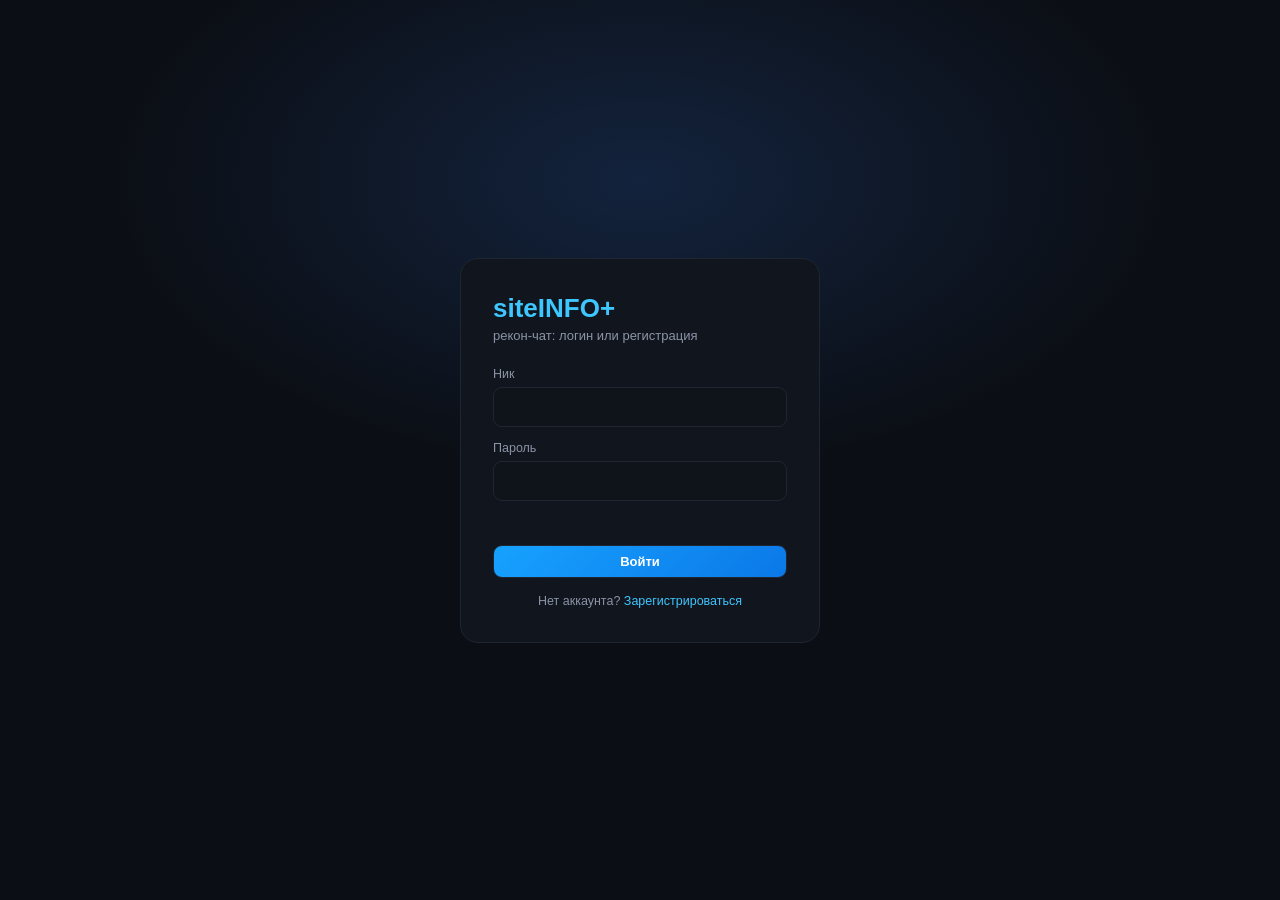
<file: templates/auth.html>
<!DOCTYPE html>
<html lang="ru">
<head>
<meta charset="UTF-8">
<meta name="viewport" content="width=device-width, initial-scale=1.0">
<title>siteINFO+ — вход</title>
<link rel="stylesheet" href="/static/style.css">
<style>
  body.auth-body{display:flex;align-items:center;justify-content:center;height:100vh;background:radial-gradient(900px 500px at 50% 20%,#13233d 0%,#0b0e14 60%)}
  .auth-card{width:360px;padding:34px 32px;border:1px solid var(--line);border-radius:18px;background:var(--panel)}
  .auth-card h1{margin:0 0 4px;font-size:26px;color:var(--acc)}
  .auth-sub{color:var(--mut);font-size:13px;margin-bottom:24px}
  .field{display:flex;flex-direction:column;gap:6px;margin-bottom:14px}
  .field label{font-size:12.5px;color:var(--mut)}
  .field input{background:var(--panel2);border:1px solid var(--line);border-radius:9px;color:var(--txt);padding:11px 13px;font-size:14px;outline:none}
  .field input:focus{border-color:var(--acc)}
  .auth-err{color:var(--err);font-size:12.5px;min-height:16px;margin-bottom:8px}
  .auth-switch{font-size:12.5px;color:var(--mut);margin-top:16px;text-align:center}
  .auth-switch a{color:var(--acc);cursor:pointer;text-decoration:none}
  .btn.primary{width:100%;margin-top:6px}
</style>
</head>
<body class="auth-body">
  <div class="auth-card">
    <h1>siteINFO+</h1>
    <div class="auth-sub">рекон-чат: логин или регистрация</div>
    <form id="authForm" autocomplete="off">
      <div class="field">
        <label for="username">Ник</label>
        <input id="username" autocomplete="username" required>
      </div>
      <div class="field">
        <label for="password">Пароль</label>
        <input id="password" type="password" autocomplete="current-password" required>
      </div>
      <div class="auth-err" id="authErr"></div>
      <button class="btn primary" type="submit" id="authBtn">Войти</button>
    </form>
    <div class="auth-switch" id="authSwitch">Нет аккаунта? <a id="switchLink">Зарегистрироваться</a></div>
  </div>
<script src="/static/auth.js"></script>
</body>
</html>
</file>
<file: static/style.css>
:root{
  --bg:#0b0e14; --panel:#11151d; --panel2:#0f131a; --line:#1f2632;
  --txt:#e6ebf2; --mut:#8b94a7; --acc:#3ec6ff; --ok:#41e08a; --err:#ff7a7a; --amber:#ffc46b;
  --mono:ui-monospace,SFMono-Regular,Consolas,"Cascadia Code",monospace;
}
*{box-sizing:border-box;margin:0;padding:0}
html,body{height:100%}
body{
  background:radial-gradient(1200px 500px at 50% -10%,#12203a 0%,var(--bg) 60%);
  color:var(--txt); font-family:Segoe UI,Roboto,Helvetica,Arial,sans-serif;
  display:flex; flex-direction:column; height:100vh; overflow:hidden;
}
.topbar{
  display:flex; align-items:center; justify-content:space-between;
  padding:12px 22px; border-bottom:1px solid var(--line); background:rgba(13,17,25,.7); backdrop-filter:blur(6px);
}
.brand{display:flex; align-items:baseline; gap:14px}
.logo{font-weight:800; font-size:20px; letter-spacing:.5px; color:var(--acc)}
.tag{color:var(--mut); font-size:13px}
.btn{border:1px solid var(--line); background:transparent; color:var(--txt); padding:8px 14px; border-radius:9px; cursor:pointer; font-size:13px; transition:.15s}
.btn:hover{border-color:var(--acc); color:var(--acc)}
.btn.primary{background:linear-gradient(135deg,#17a2ff,#0b78e8); color:#fff; font-weight:600}
.btn.primary:hover{filter:brightness(1.12)}
.btn:disabled{opacity:.5; cursor:not-allowed}

.chat-wrap{flex:1; overflow-y:auto; padding:18px 0}
.chat-pane .chat{flex:1; overflow-y:auto; max-width:100%; padding:18px 24px; display:flex; flex-direction:column; gap:10px}
.intro{display:flex; justify-content:center; margin-top:6vh}
.intro-card{text-align:center; max-width:520px; padding:34px 30px; border:1px solid var(--line); border-radius:18px; background:var(--panel)}
.intro-ico{font-size:44px; margin-bottom:12px}
.intro-card h2{font-size:20px; font-weight:700; margin-bottom:10px}
.intro-card p{color:var(--mut); font-size:14px; line-height:1.6}
.sample{margin-top:18px; font-size:13px; color:var(--mut)}
.sample code{background:var(--panel2); border:1px solid var(--line); padding:3px 8px; border-radius:6px; color:var(--acc)}

/* этап-строка */
.msg{display:flex; gap:12px; align-items:flex-start; animation:in .25s ease}
@keyframes in{from{opacity:0; transform:translateY(6px)}to{opacity:1; transform:none}}
.msg .ico{flex:0 0 22px; height:22px; display:grid; place-items:center; font-size:12px; margin-top:3px}
.stage .ico{color:var(--mut)}
.ok .ico{color:var(--ok)}
.err .ico{color:var(--err)}
.block .ico{color:var(--amber)}
.final .ico{color:var(--acc)}

.msg .body{flex:1; min-width:0}
.msg .ttl{font-family:var(--mono); font-size:12.5px; color:var(--mut); display:flex; gap:10px; align-items:center; flex-wrap:wrap}
.msg .ttl .name{color:var(--txt); font-weight:600; font-size:13px}
.msg .ttl .stamp{font-size:10.5px; color:#5b6577; margin-left:auto}
.ok .ttl .name{color:var(--ok)}
.stage .ttl .name{color:var(--mut); font-weight:500}
.final .ttl .name{color:var(--acc)}

.detail{margin-top:4px; font-family:var(--mono); font-size:12.5px; line-height:1.55; color:#c3cbda;
  white-space:pre-wrap; word-break:break-word; background:var(--panel2); border:1px solid var(--line);
  border-radius:10px; padding:10px 12px; max-width:100%; display:none}
.detail.open{display:block}
.summary{margin-top:2px; font-family:var(--mono); font-size:12.5px; color:#c3cbda; white-space:pre-wrap; word-break:break-word}
.chev{color:#5b6577; cursor:pointer; font-size:10px; user-select:none}
.chev:hover{color:var(--acc)}

.err .detail{display:block; border-color:rgba(255,122,122,.25); color:#d99; background:rgba(255,90,90,.06)}
.err .detail.open{display:block}

.final{border:1px solid var(--line); border-radius:12px; background:linear-gradient(180deg,#0f1826,#0c1119); padding:2px 4px}
.final .report{font-family:var(--mono); font-size:12.5px; line-height:1.55; white-space:pre-wrap; overflow-x:auto; max-height:56vh; overflow-y:auto; padding:14px 16px}
.report::-webkit-scrollbar{width:8px}
.report::-webkit-scrollbar-thumb{background:#26303f; border-radius:4px}

/* блок «Думаю…» — свёрнутый по умолчанию */
.msg.thinking{background:var(--panel); border:1px solid var(--line); border-radius:12px; padding:8px 12px}
.msg.thinking .ico{color:var(--amber)}
.msg.thinking .ttl{cursor:pointer; user-select:none}
.msg.thinking .name{font-weight:700; font-size:13.5px; color:var(--amber)}
.msg.thinking .chev{color:var(--mut); font-size:12px; width:14px; display:inline-block; transition:.15s}
.msg.thinking:hover .chev{color:var(--acc)}
.msg.thinking .counter{font-family:var(--mono); font-size:11px; color:var(--mut); background:var(--panel2);
  border:1px solid var(--line); padding:2px 8px; border-radius:20px}
.msg.thinking .cursor{color:var(--acc); animation:blink 1s steps(1) infinite; font-size:12px}
@keyframes blink{50%{opacity:0}}
.msg.thinking .detail{max-height:46vh; overflow-y:auto; margin-top:8px; padding:0; background:transparent; border:none}
.msg.thinking .tline{display:flex; gap:8px; align-items:flex-start; padding:3px 0; border-top:1px dashed rgba(255,255,255,.04)}
.msg.thinking .t-ico{flex:0 0 16px; text-align:center; font-size:11px; line-height:1.7}
.msg.thinking .t-txt{font-family:var(--mono); font-size:12px; color:#c3cbda; word-break:break-word; white-space:pre-wrap}
.msg.thinking .t-ico{font-size:12px}

.typing{display:flex; gap:5px; padding:8px 34px}
.typing .dot{width:7px;height:7px;border-radius:50%;background:var(--mut);animation:pulse 1.2s infinite}
.typing .dot:nth-child(2){animation-delay:.2s}
.typing .dot:nth-child(3){animation-delay:.4s}
@keyframes pulse{0%,100%{opacity:.25}50%{opacity:1}}
.hidden{display:none !important}

.composer{
  display:flex; gap:10px; padding:14px 20px; border-top:1px solid var(--line); background:rgba(13,17,25,.9);
  width:100%;
}
#urlInput{
  flex:1; background:var(--panel); border:1px solid var(--line); border-radius:10px; color:var(--txt);
  padding:12px 16px; font-size:14.5px; outline:none; transition:.15s; font-family:var(--mono);
}
#urlInput:focus{border-color:var(--acc); box-shadow:0 0 0 3px rgba(62,198,255,.12)}
#urlInput::placeholder{color:#5b6577}

/* ============ новый layout: сайдбар + чат ============ */
.layout{display:flex; height:100vh; width:100%; overflow:hidden}

.sidebar{width:260px; flex:0 0 260px; background:var(--panel); border-right:1px solid var(--line); display:flex; flex-direction:column}
.side-head{display:flex; align-items:center; justify-content:space-between; padding:14px 16px; border-bottom:1px solid var(--line)}
.side-title{font-weight:700; font-size:14px; letter-spacing:.5px; color:var(--acc)}
.btn.mini{padding:4px 10px; font-size:14px; border-radius:8px}
.side-list{flex:1; overflow-y:auto; padding:8px}
.conv{display:flex; flex-direction:column; padding:10px 12px; border-radius:10px; cursor:pointer; margin-bottom:2px; border:1px solid transparent}
.conv:hover{background:var(--panel2)}
.conv.active{background:var(--panel2); border-color:var(--line)}
.conv-name{font-size:13.5px; font-weight:600}
.conv-meta{font-size:11px; color:var(--mut); margin-top:2px}
.side-foot{display:flex; align-items:center; justify-content:space-between; padding:12px 16px; border-top:1px solid var(--line)}
.user-badge{font-size:13px; color:var(--mut); font-family:var(--mono)}
#logoutBtn{font-size:13px}

.chat-pane{flex:1; display:flex; flex-direction:column; min-width:0}
.chat-head{display:flex; align-items:center; justify-content:space-between; padding:12px 22px; border-bottom:1px solid var(--line); background:rgba(13,17,25,.7)}
.head-title{font-weight:800; font-size:16px; color:var(--acc)}
.head-note{font-weight:400; font-size:12px; color:var(--mut); margin-left:10px}
.head-controls{display:flex; align-items:center; gap:10px}
.scan-status{font-size:12.5px; color:var(--amber); font-family:var(--mono)}

.btn.stop{background:var(--err); border-color:transparent; color:#fff; font-weight:700}
.btn.stop:hover{filter:brightness(1.1); color:#fff; border-color:transparent}

/* user-сообщение */
.msg.user-msg .ico{color:var(--acc)}
.msg.user-msg .ttl .name{color:var(--acc)}
.user-url{font-family:var(--mono); font-weight:600; color:#fff; font-size:14px}

/* ===== синее сообщение юзера (баблсправа, как в диалоге) ===== */
.msg.user{display:flex; flex-direction:column; align-items:flex-end; margin:6px 0 2px}
.user-bubble{
  background:linear-gradient(135deg,#1a7dff,#0b6bdc); color:#fff;
  padding:10px 16px; border-radius:18px 18px 4px 18px; max-width:70%;
  font-family:var(--mono); font-size:14px; word-break:break-word; line-height:1.4;
  box-shadow:0 3px 12px rgba(18,90,200,.25)
}
.bubble-stamp{font-size:10.5px; color:var(--mut); margin-top:3px; font-family:var(--mono)}

/* ===== свёрнутый блок «Думаю…» со стрелкой ===== */
.msg.thinking{background:var(--panel); border:1px solid var(--line); border-radius:12px; padding:8px 12px; margin:6px 0 14px}
.msg.thinking .ico{color:var(--amber)}
.msg.thinking .ttl{cursor:pointer; user-select:none; gap:8px}
.msg.thinking .name{font-weight:700; font-size:13.5px; color:var(--amber)}
.msg.thinking .chev{color:var(--mut); font-size:12px; width:14px; display:inline-block; transition:.15s}
.msg.thinking:hover .chev{color:var(--acc)}
.msg.thinking .counter{font-family:var(--mono); font-size:11px; color:var(--mut); background:var(--panel2); border:1px solid var(--line); padding:2px 8px; border-radius:20px}
.msg.thinking .cursor{color:var(--acc); animation:blink 1s steps(1) infinite; font-size:12px}
@keyframes blink{50%{opacity:0}}
.msg.thinking .detail{max-height:46vh; overflow-y:auto; margin:8px 0 0; padding:0; background:transparent; border:none}
.msg.thinking .tline{display:flex; gap:8px; align-items:flex-start; padding:3px 0; border-top:1px dashed rgba(255,255,255,.05)}
.msg.thinking .t-ico{flex:0 0 16px; text-align:center; font-size:12px; line-height:1.7}
.msg.thinking .t-txt{font-family:var(--mono); font-size:12px; color:#c3cbda; word-break:break-word; white-space:pre-wrap}
</file>
